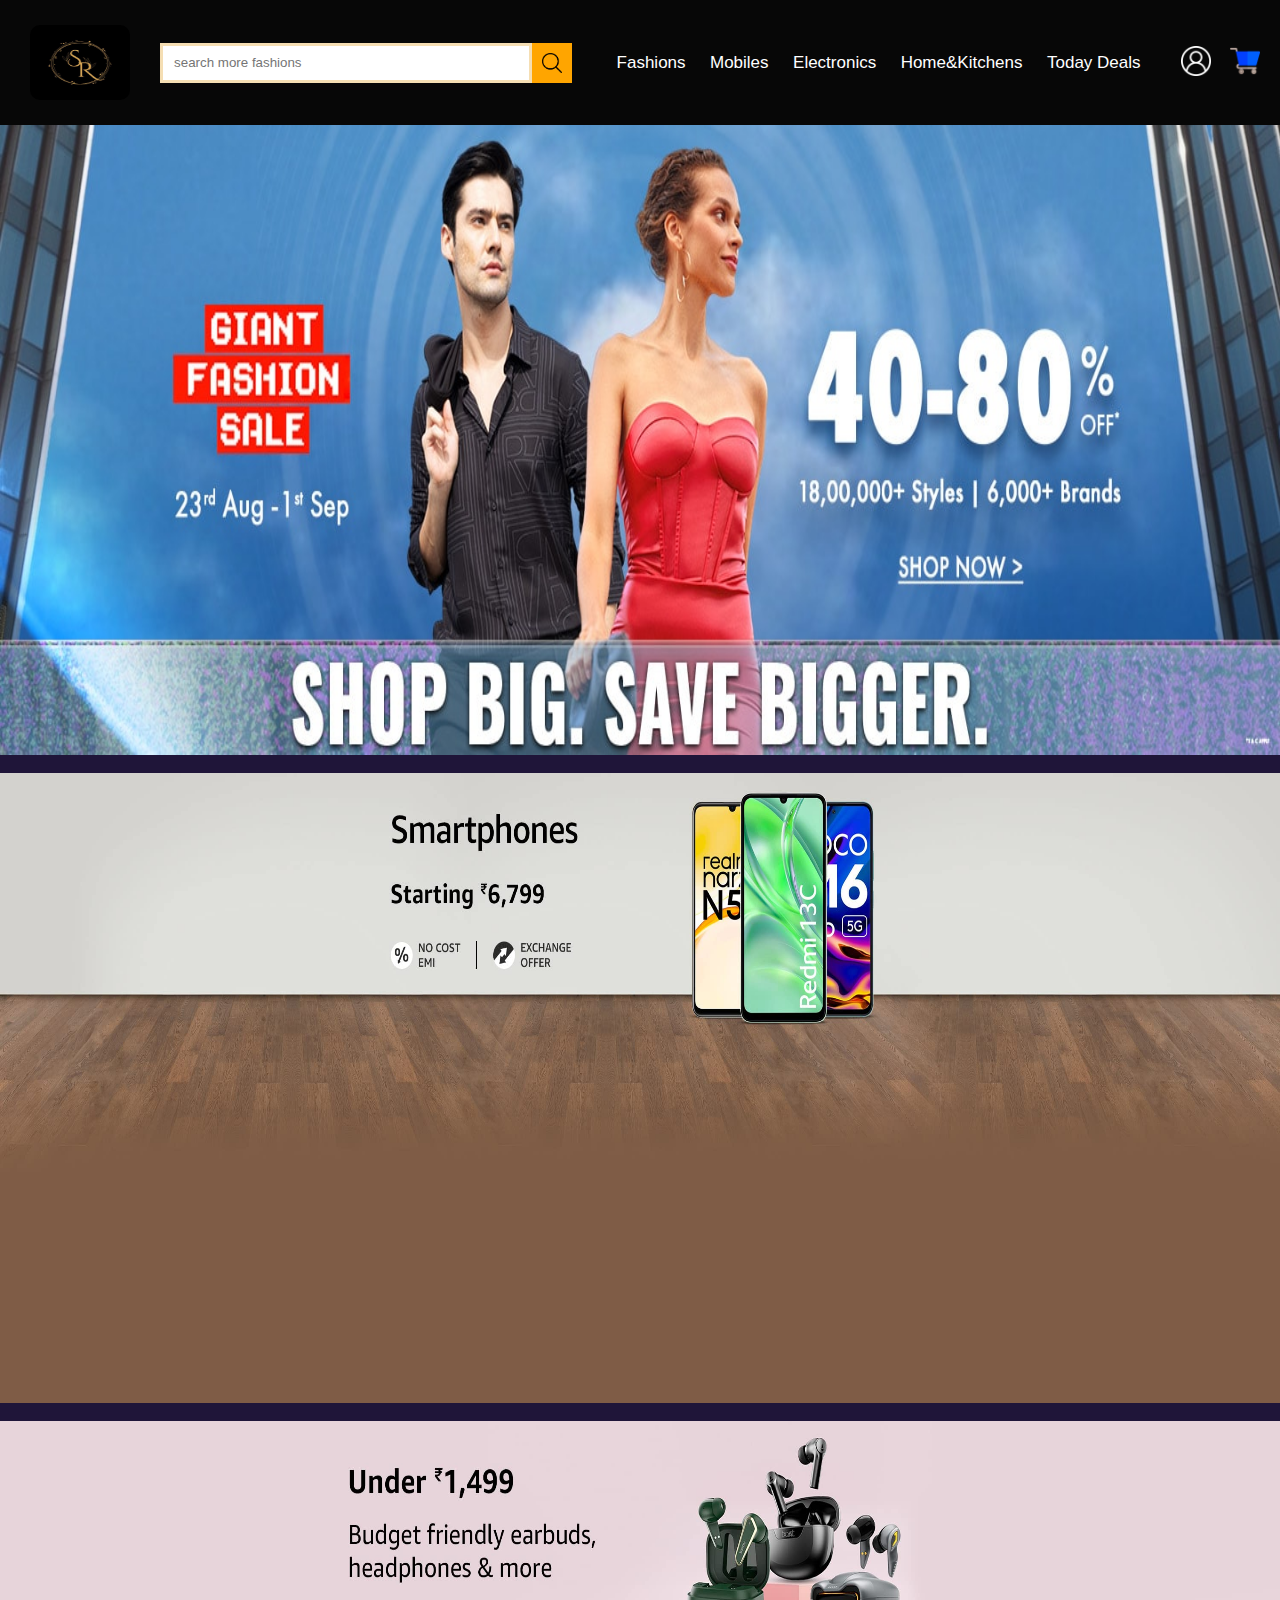
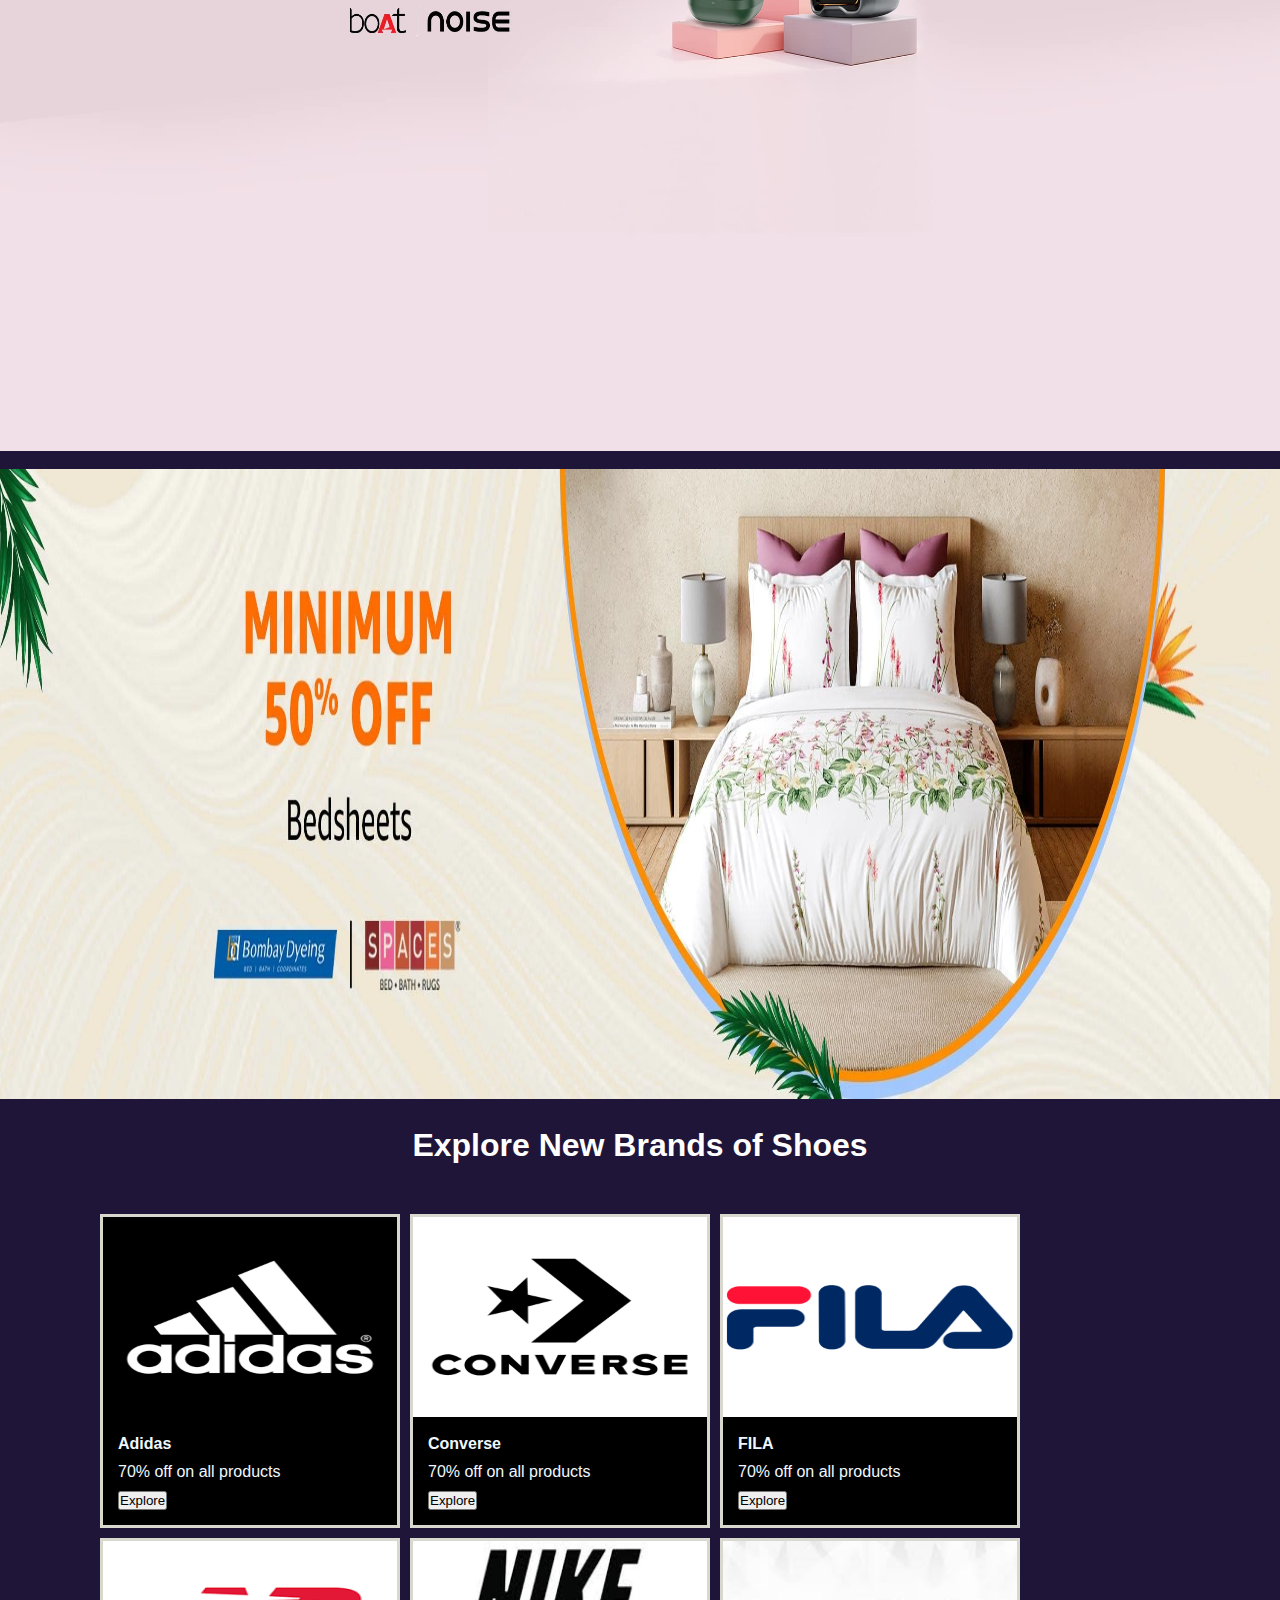
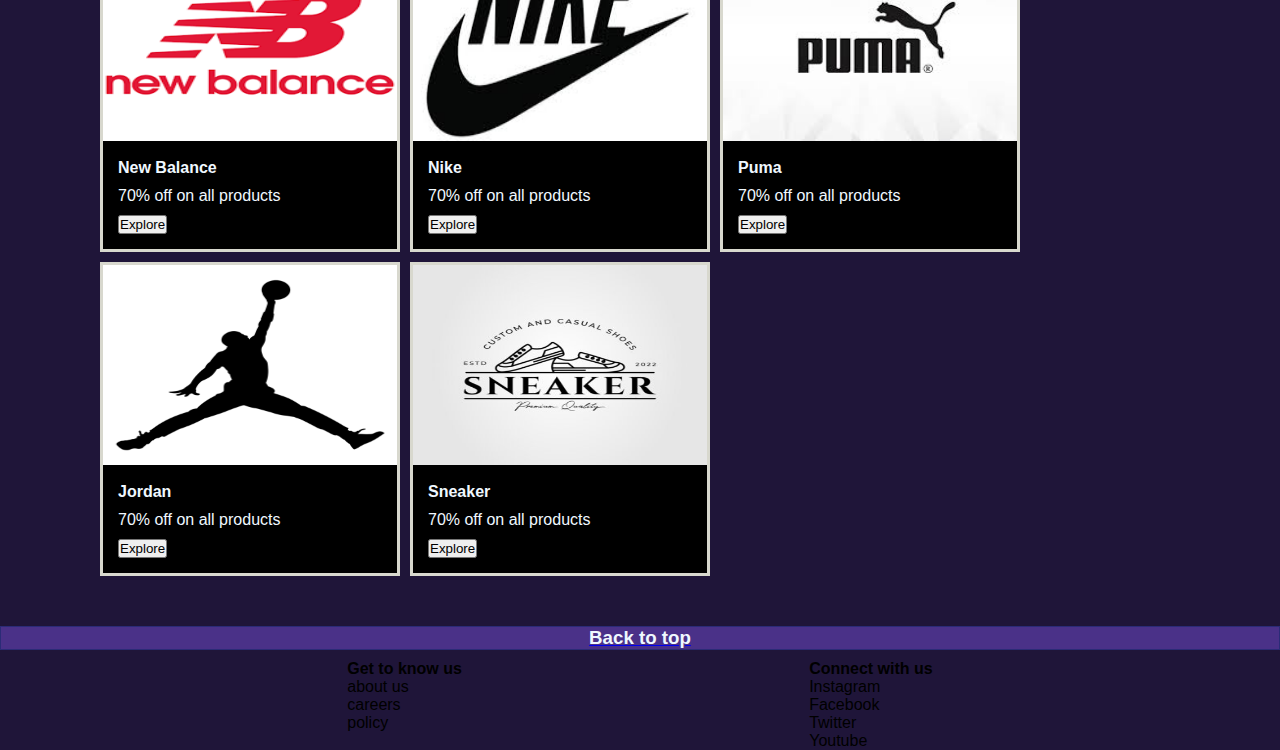
<file: index.html>
<html>
       <head>
        <title>Project1</title>
        <link rel="stylesheet" href="style.css">
    </head>
    <body>
      <div class="nav-bar">
        <div class="logo">
          <a href="index.html"><img src="imges\navigation-bar\1img.png"></a>

        </div>
       
        <div class="Search-box">
            <input type="  text" placeholder="   search more fashions">
            <button>
              <img src="imges\navigation-bar\search.png">
            </button>
        </div>
       
        <div class="nav-links">
            <a href="fashion.html">Fashions</a>
            <a href="mobiles.html">Mobiles</a>
            <a href="electronics.html">Electronics</a>
            <a href="homes.html">Home&Kitchens</a>
            <a href="todaydeals.html">Today Deals</a>

        </div>
       
        <div class="nav-icons">
            <a href=""><img src="imges\navigation-bar\user.png"></a>
           <a href=""><img src="imges\navigation-bar\shopping-cart.png"></a>
        </div>
        
    </div>
      <div class="hero-section">
        <a href="fashion.html"> <img src="imges\herosection\dress.img.jpg"><br><br></a>
        <a href="mobiles.html"> <img src="imges\herosection\mobiles1.img.jpg"><br><br></a>
       <a href="electronics.html"> <img src="imges\herosection\electronics.jpg"><br></br></a>
       <a href="homes.html"><img src="imges\herosection\homeneeds.jpg"><br><br></a>
      </div>

    <h1><center>Explore New Brands of Shoes</center></h1>

    <div class="products">
      <div class="product-card">
        <img src="imges\products\Adidas.png">
        <div class="product-info">
         <h4>Adidas</h4>
         <p>70% off on all products</p>
         <a href=""><button>Explore</button></a>
        </div>
      </div>

        <div class="product-card">
          <img src="imges\products\Converse.png">
          <div class="product-info">
           <h4>Converse</h4>
           <p>70% off on all products</p>
           <a href=""><button>Explore</button></a>
          </div>
        </div>

          <div class="product-card">
            <img src="imges\products\FILA.png">
            <div class="product-info">
             <h4>FILA</h4>
             <p>70% off on all products</p>
             <a href=""><button>Explore</button></a>
            </div>
          </div>

          <div class="product-card">
              <img src="imges\products\nb.png">
              <div class="product-info">
               <h4>New Balance</h4>
               <p>70% off on all products</p>
               <a href=""><button>Explore</button></a>
              </div>
            </div>

            <div class="product-card">
                <img src="imges\products\nike.jpeg">
                <div class="product-info">
                 <h4>Nike</h4>
                 <p>70% off on all products</p>
                 <a href=""><button>Explore</button></a>
                </div>
              </div>

                <div class="product-card">
                  <img src="imges\products\puma.jpeg">
                  <div class="product-info">
                   <h4>Puma</h4>
                   <p>70% off on all products</p>
                   <a href=""><button>Explore</button></a>
                  </div>
                </div>

                <div class="product-card">
                  <img src="imges\products\jordan.png">
                  <div class="product-info">
                   <h4>Jordan</h4>
                   <p>70% off on all products</p>
                   <a href=""><button>Explore</button></a>
                  </div>
                </div>

                <div class="product-card">
                  <img src="imges\products\sneaker.jpg">
                  <div class="product-info">
                   <h4>Sneaker</h4>
                   <p>70% off on all products</p>
                   <a href=""><button>Explore</button></a>
                  </div>
                </div>

       </div>
       <div class="foot">
       <a href="index.html"><h3><center>Back to top</center></h3></a>
       </div>

       <div class="footer">
       <div class="bot">
        <h4>Get to know us</h4>
        <ul>
          <li> about us</li>
          <li> careers</li>
          <li> policy</li>
       </ul>
       </div>
       <div class="bot">
        <h4> Connect with us</h4>
        <ul>
          <li>Instagram</li>
          <li> Facebook</li>
          <li>Twitter</li>
          <li>Youtube</li>
       </ul>
      </div>
      </div>
    </body>
</html>
</file>
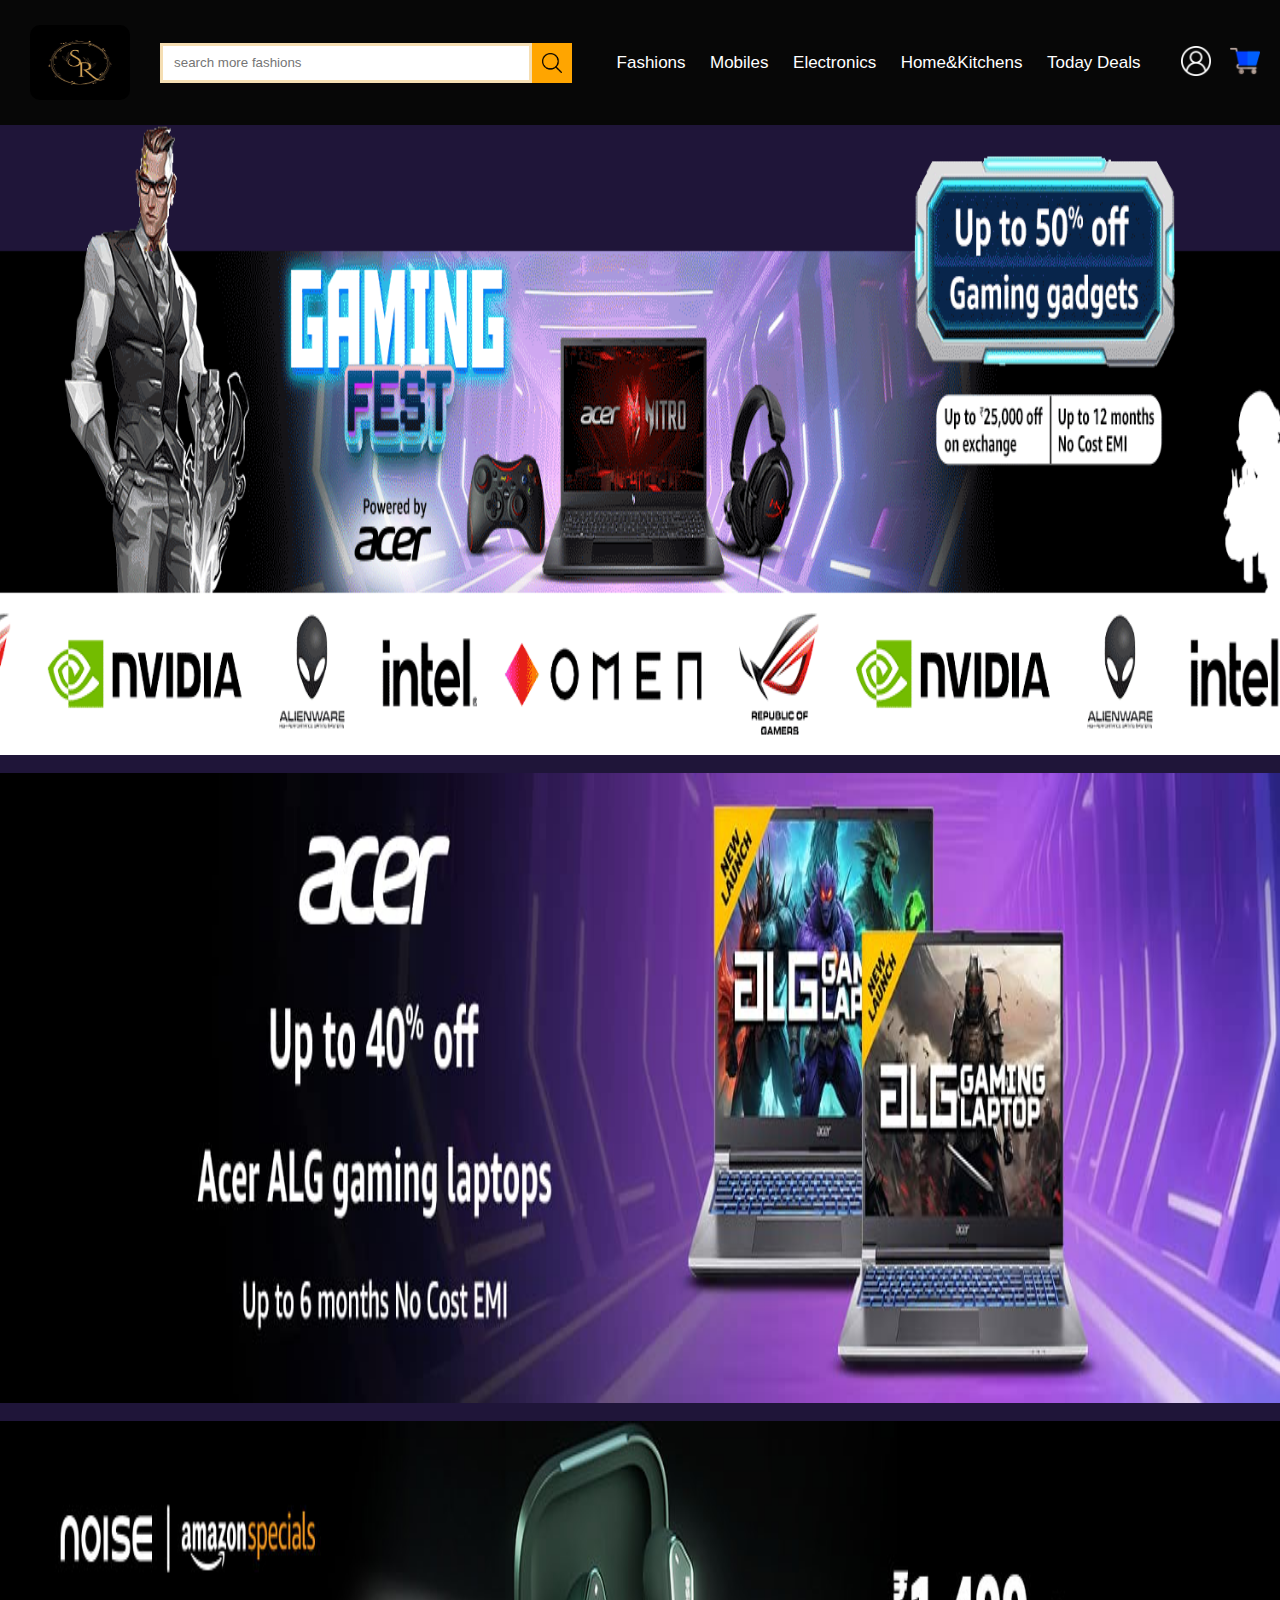
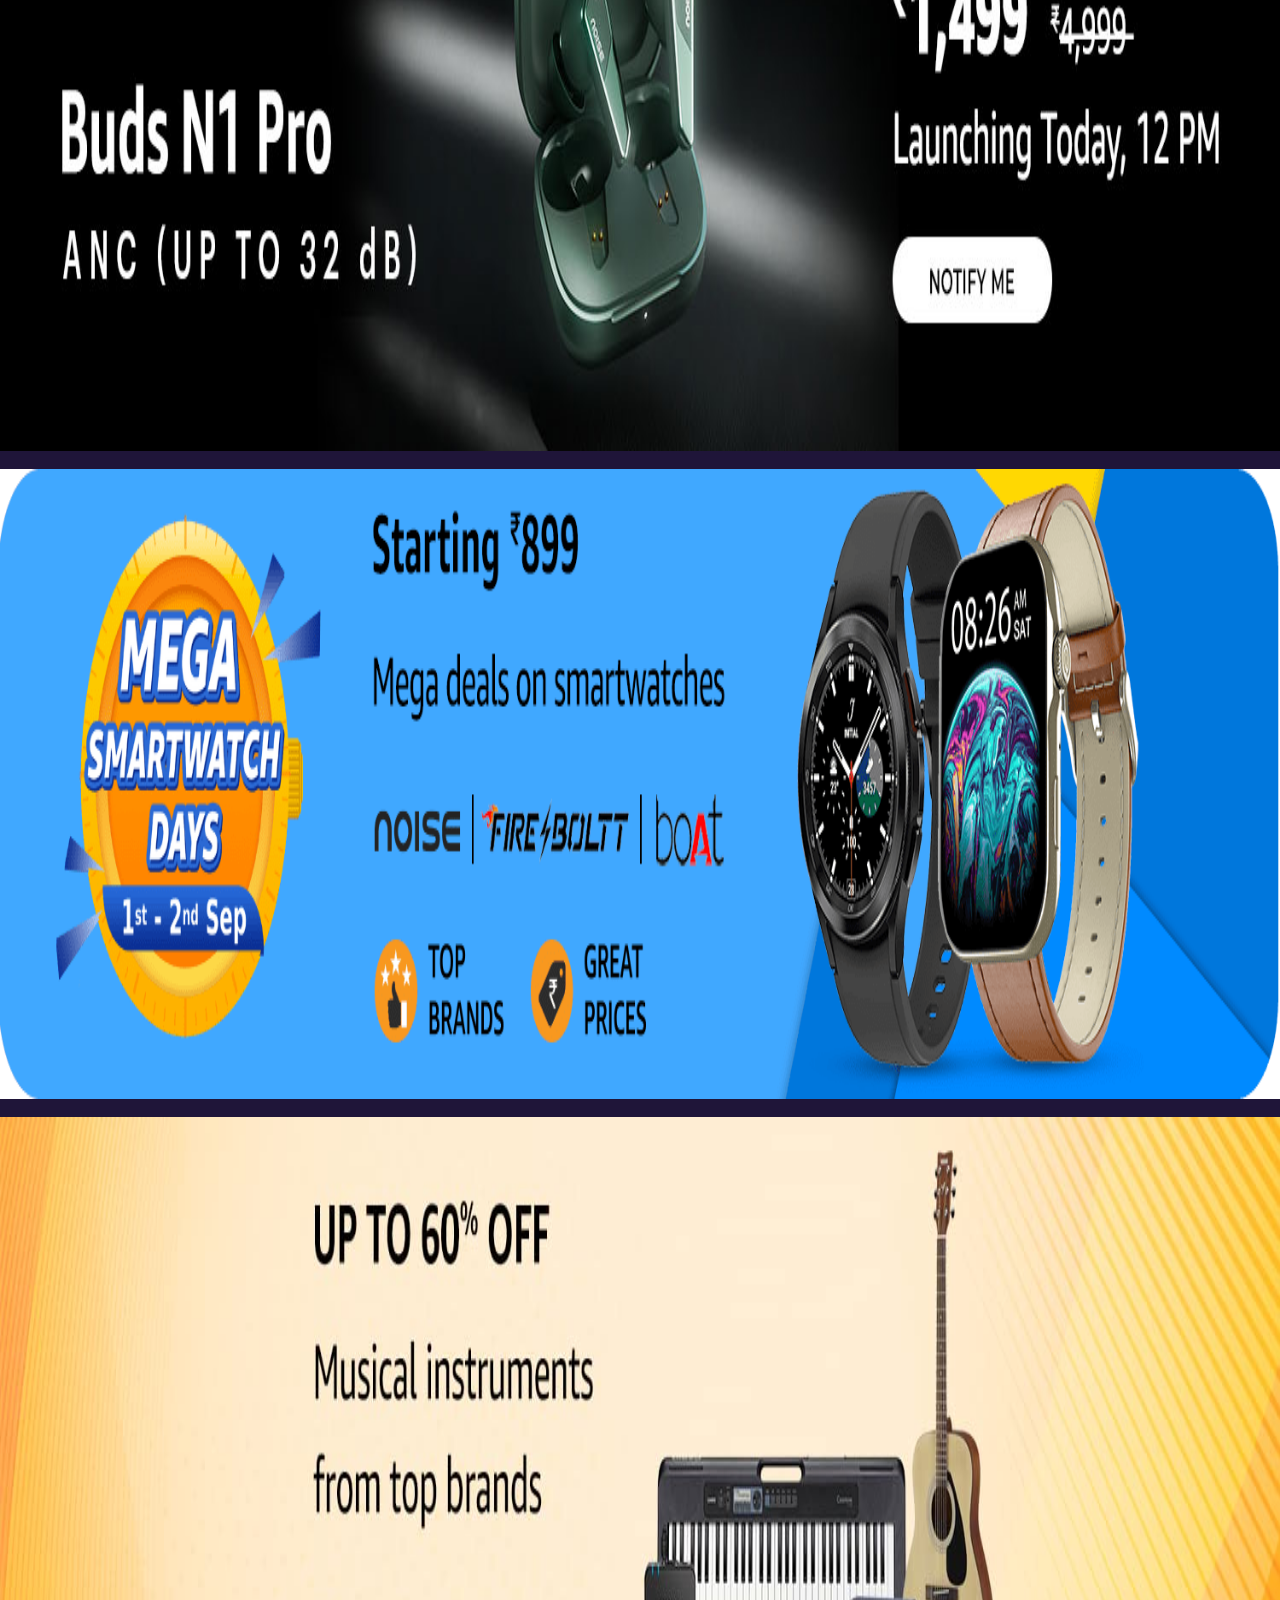
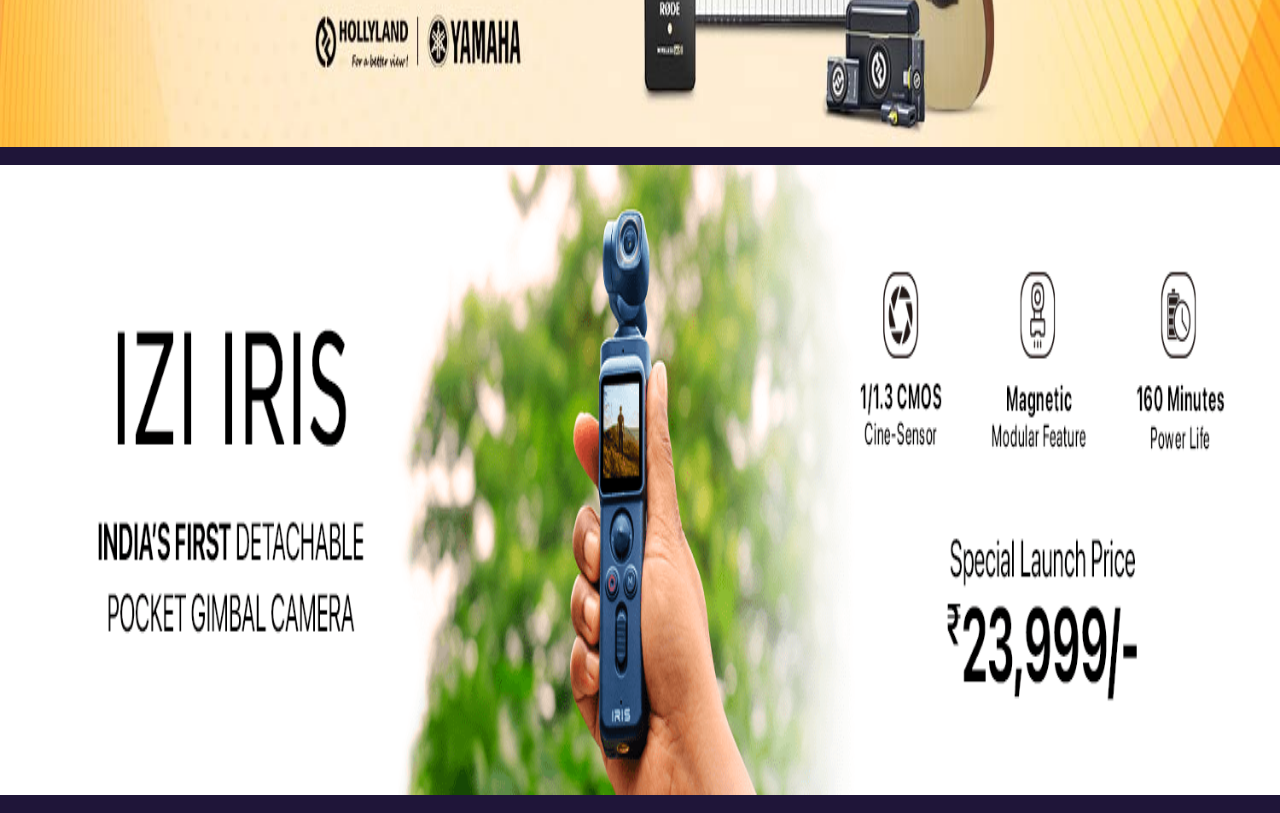
<file: electronics.html>
<html>
       <head>
        <title>Project1</title>
        <link rel="stylesheet" href="style.css">
    </head>
    <body>
      <div class="nav-bar">
        <div class="logo">
            <a href="index.html"><img src="imges\navigation-bar\1img.png"></a>

        </div>
       
        <div class="Search-box">
            <input type="  text" placeholder="   search more fashions">
            <button>
              <img src="imges\navigation-bar\search.png">
            </button>
        </div>
       
        <div class="nav-links">
            <a href="fashion.html">Fashions</a>
            <a href="mobiles.html">Mobiles</a>
            <a href="electronics.html">Electronics</a>
            <a href="homes.html">Home&Kitchens</a>
            <a href="todaydeals.html">Today Deals</a>

        </div>
       
        <div class="nav-icons">
            <a href=""><img src="imges\navigation-bar\user.png"></a>
           <a href=""><img src="imges\navigation-bar\shopping-cart.png"></a>
        </div> 
    </div>
    <div class="hero-section">
        <img src="imges\electronics\ele.gif"><br><br>
        <img src="imges\electronics\ele1.jpg"><br><br>
        <img src="imges\electronics\ele2.jpg"><br></br>
        <img src="imges\electronics\ele3.jpg"><br><br>
        <img src="imges\electronics\ele4.jpg"><br><br>
        <img src="imges\electronics\ele5.jpg"><br><br>
        
      </div>
      </body>
      </html>
</file>
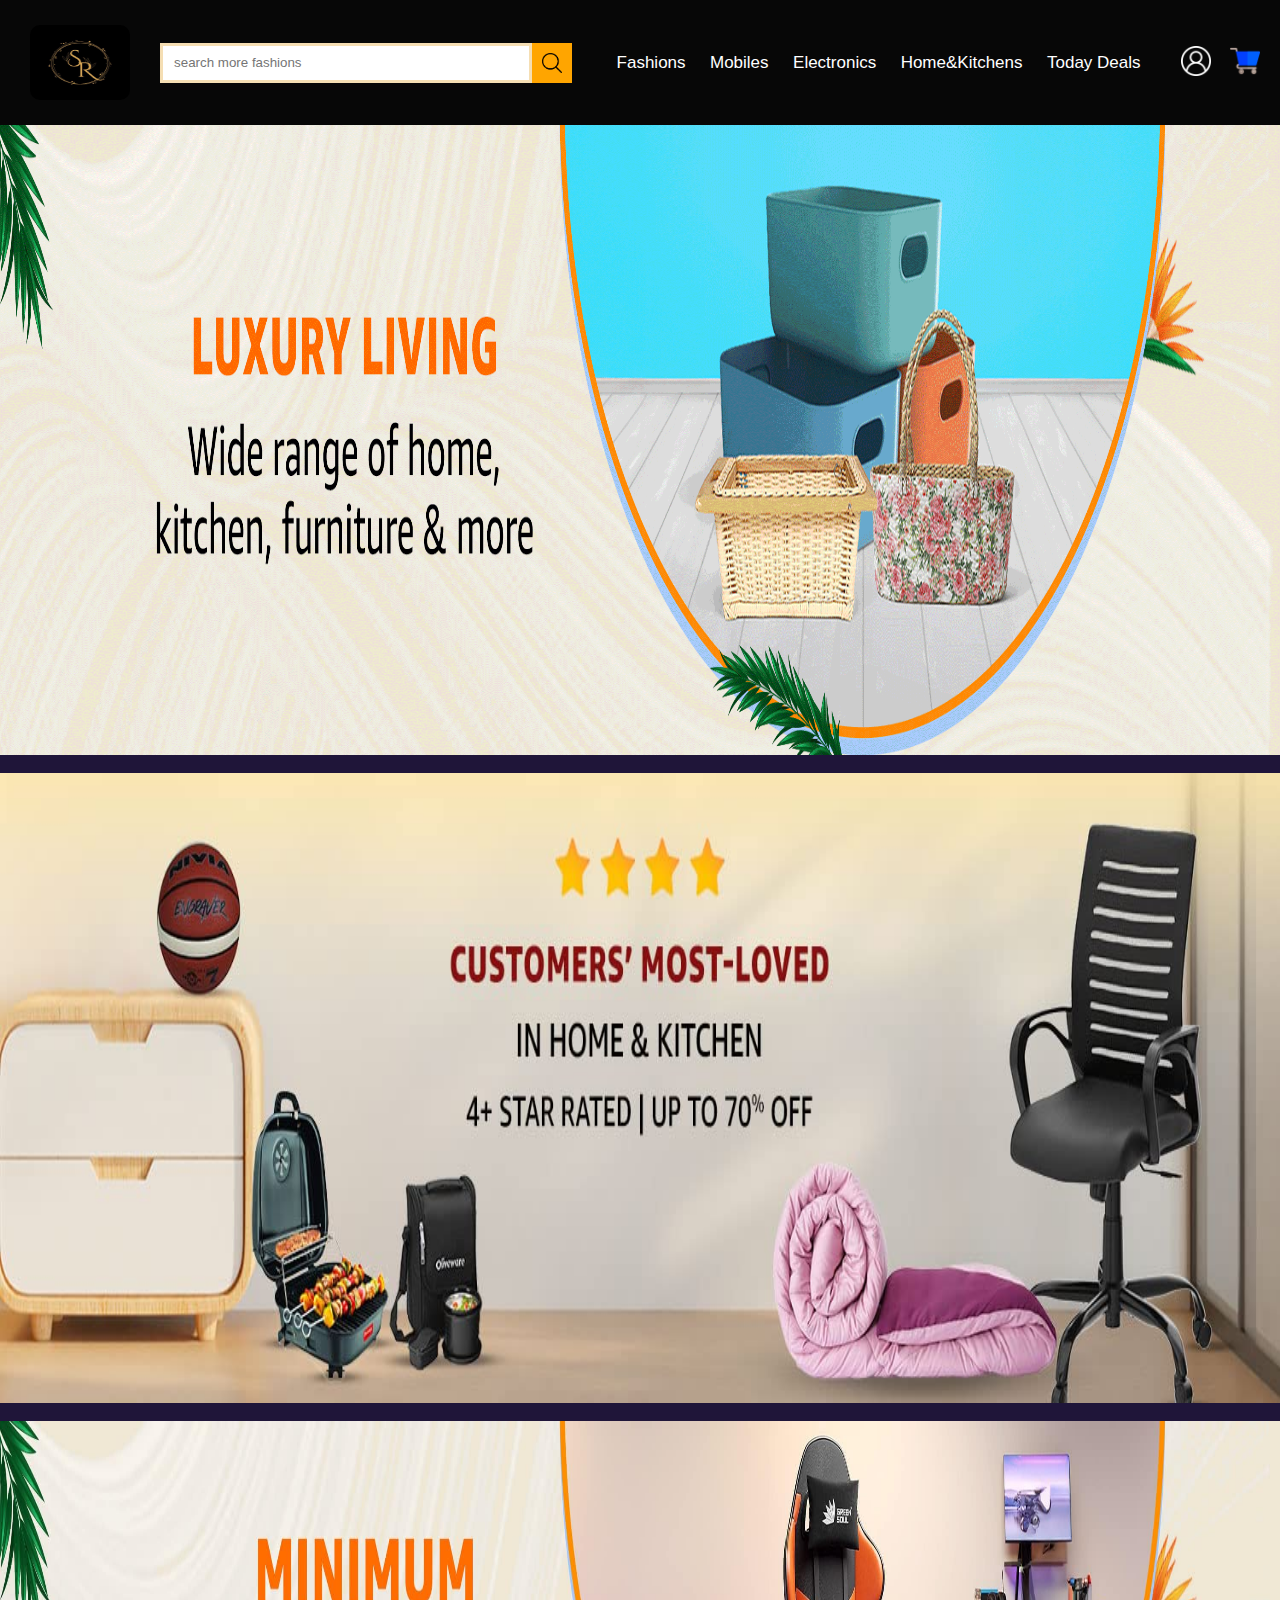
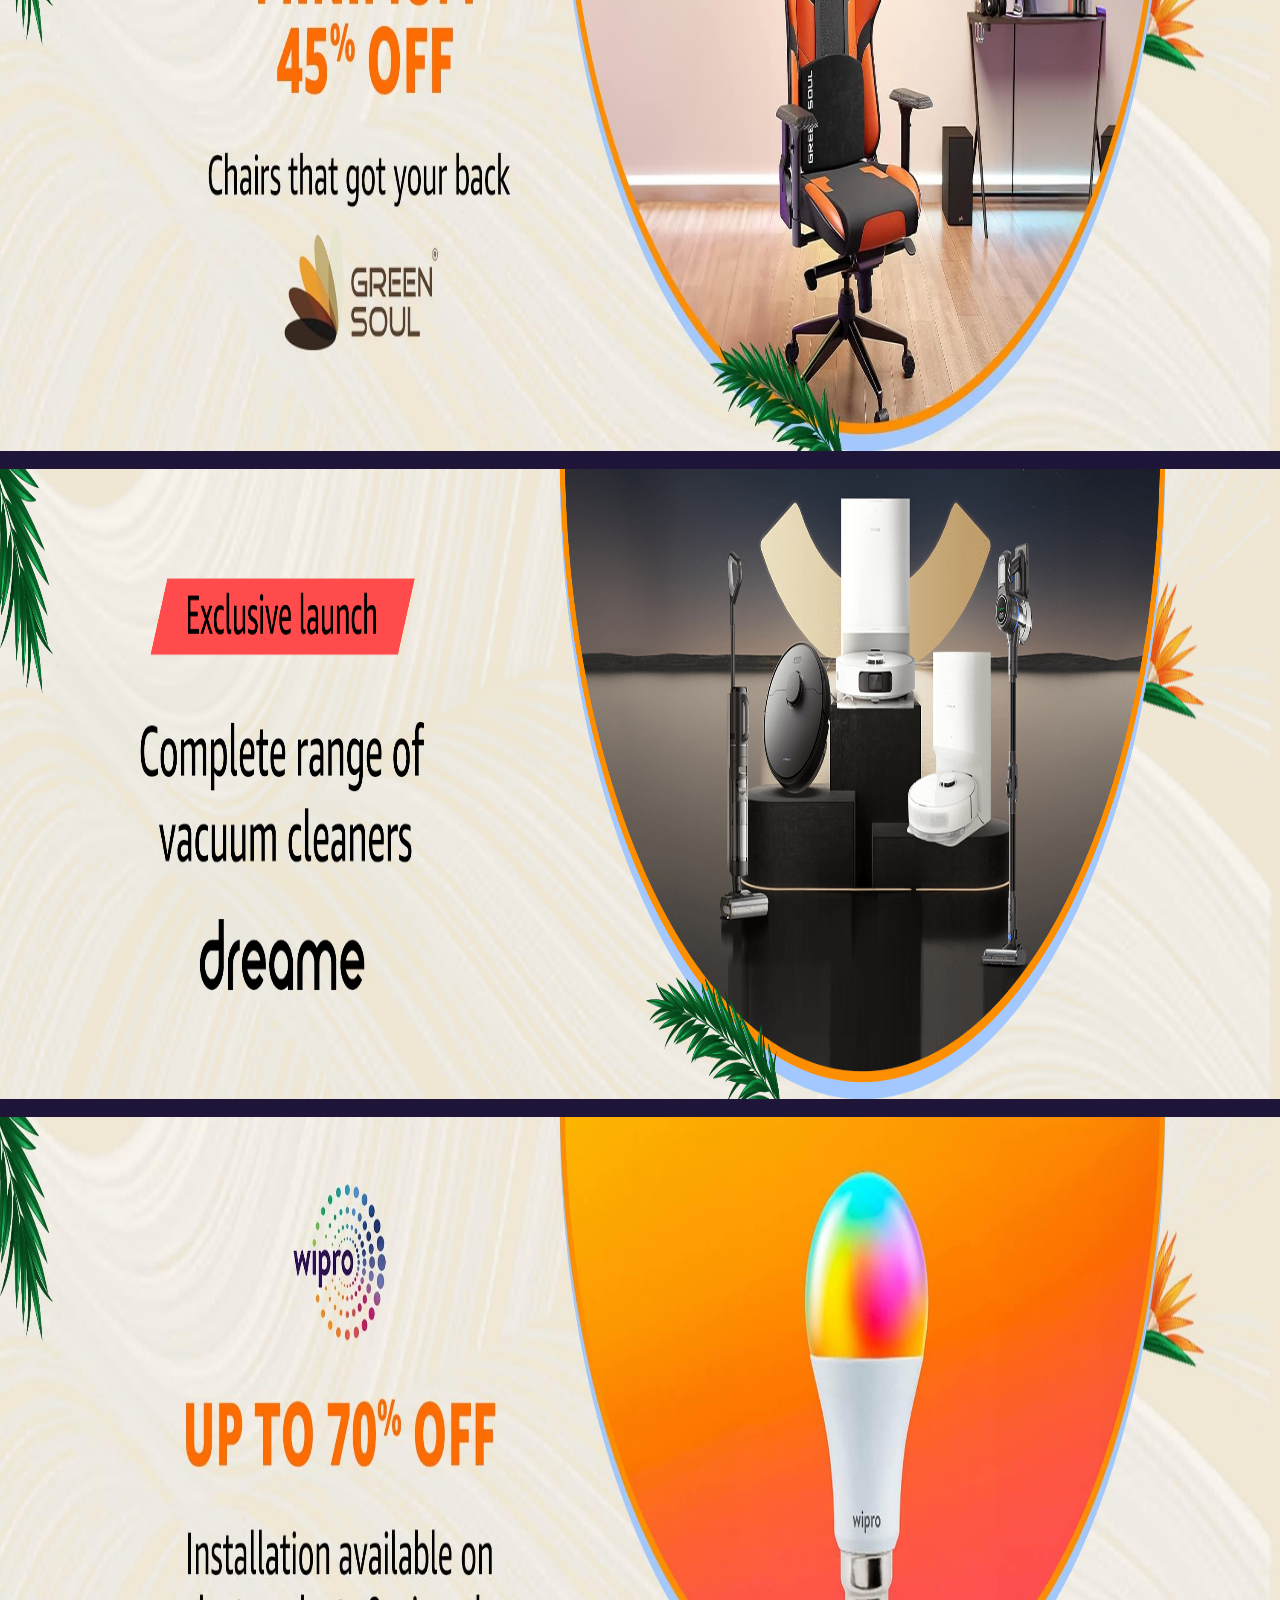
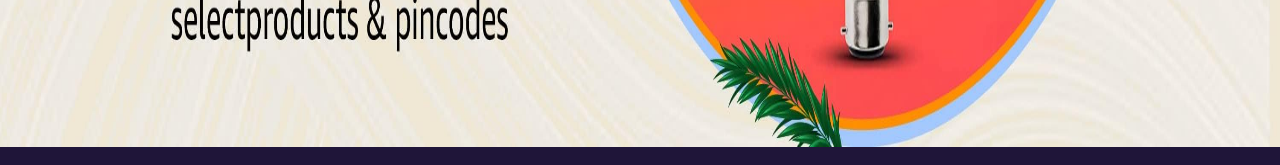
<file: homes.html>
<html>
       <head>
        <title>Project1</title>
        <link rel="stylesheet" href="style.css">
    </head>
    <body>
      <div class="nav-bar">
        <div class="logo">
            <a href="index.html"><img src="imges\navigation-bar\1img.png"></a>

        </div>
       
        <div class="Search-box">
            <input type="  text" placeholder="   search more fashions">
            <button>
              <img src="imges\navigation-bar\search.png">
            </button>
        </div>
       
        <div class="nav-links">
            <a href="fashion.html">Fashions</a>
            <a href="mobiles.html">Mobiles</a>
            <a href="electronics.html">Electronics</a>
            <a href="homes.html">Home&Kitchens</a>
            <a href="todaydeals.html">Today Deals</a>

        </div>
       
        <div class="nav-icons">
            <a href=""><img src="imges\navigation-bar\user.png"></a>
           <a href=""><img src="imges\navigation-bar\shopping-cart.png"></a>
        </div> 
    </div>
    <div class="hero-section">
        <img src="imges\homes\hom.gif"><br><br>
        <img src="imges\homes\hom1.jpg"><br><br>
        <img src="imges\homes\hom2.jpg"><br></br>
        <img src="imges\homes\hom3.jpg"><br><br>
        <img src="imges\homes\hom4.jpg"><br><br>        
      </div>
      </body>
      </html>
</file>
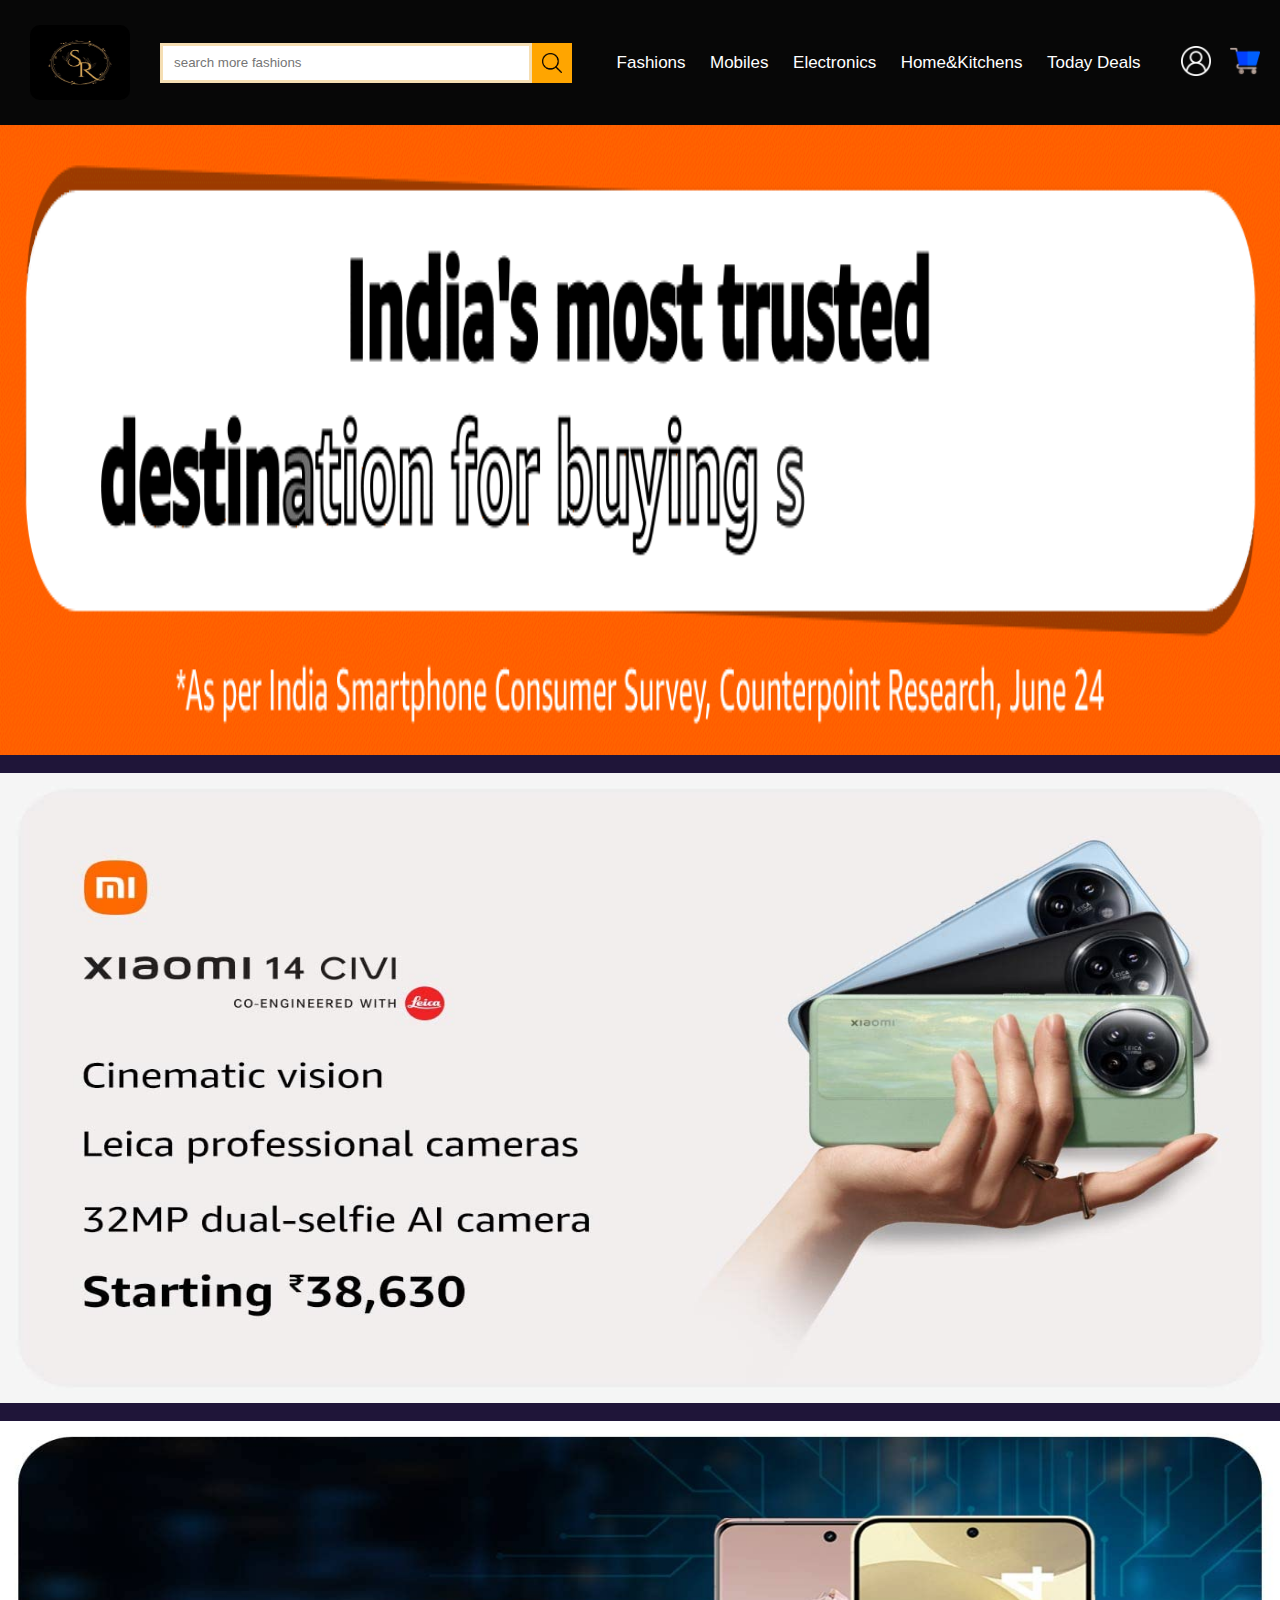
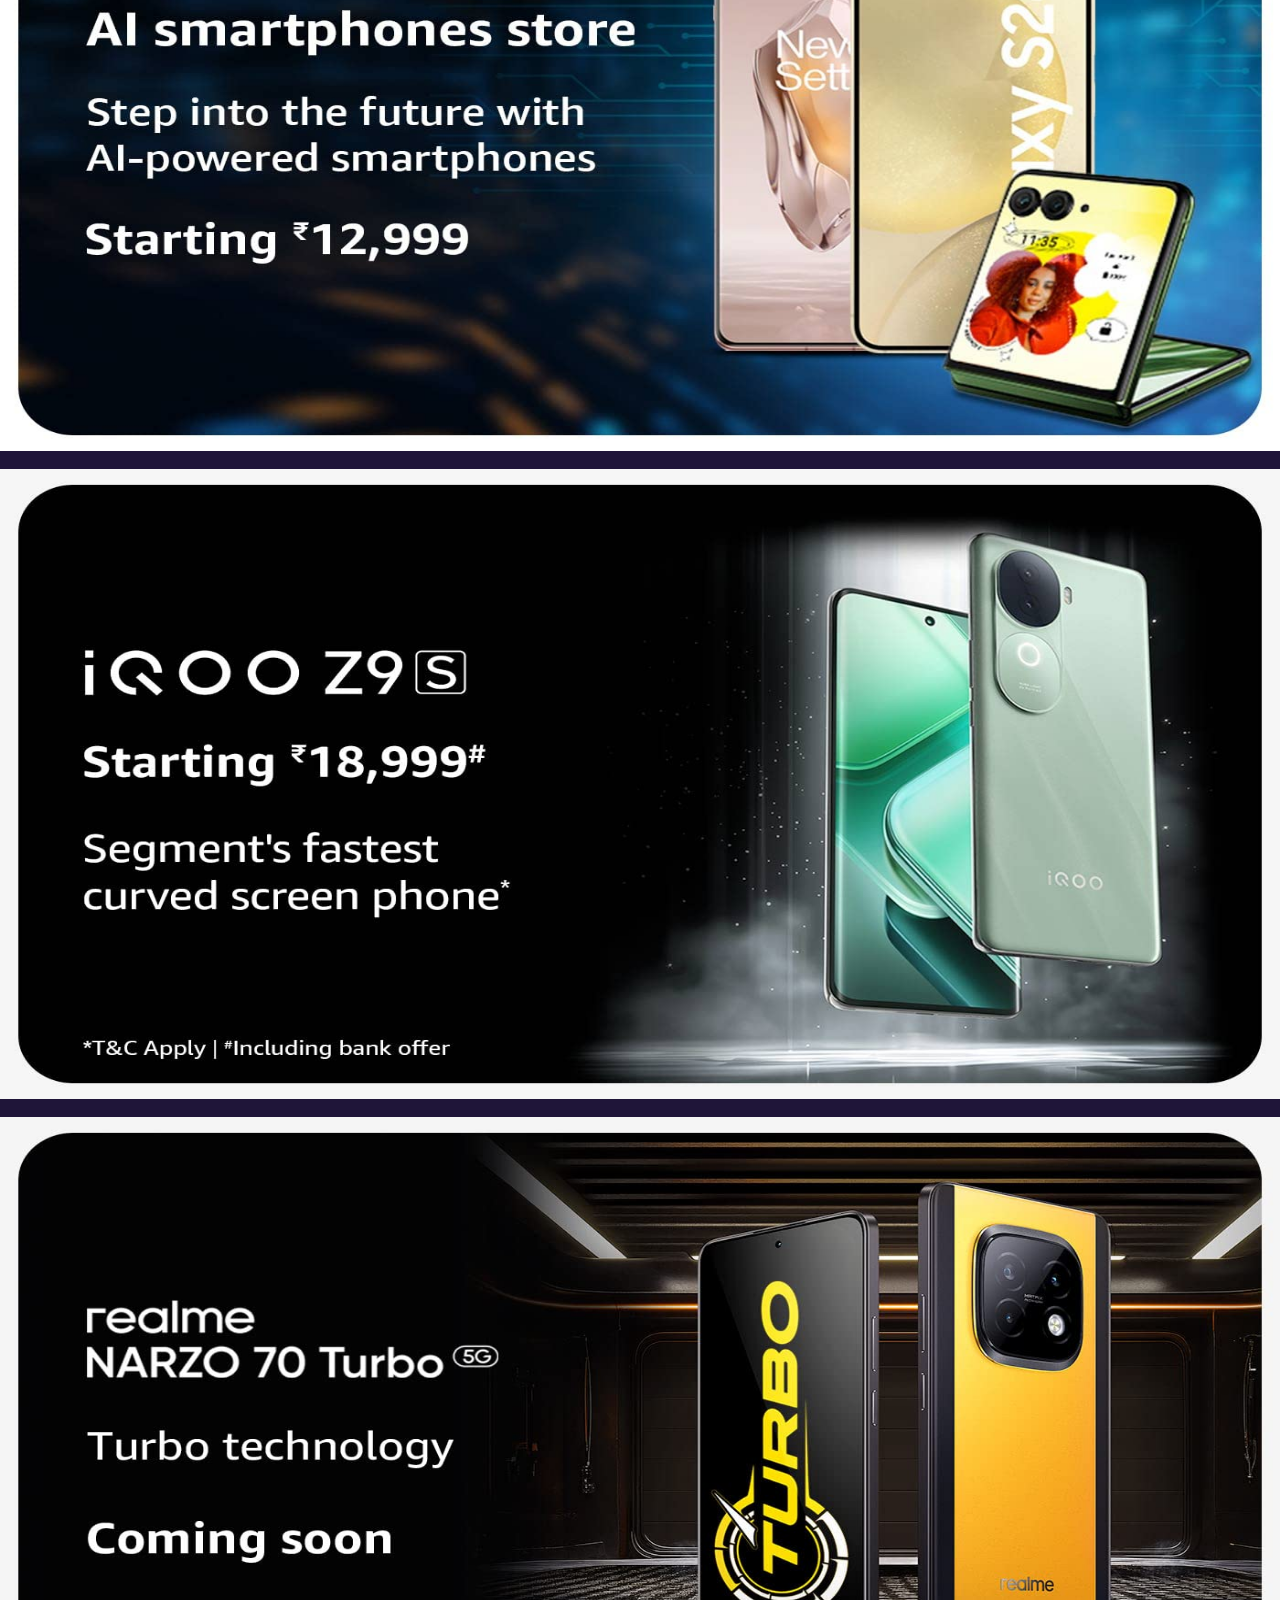
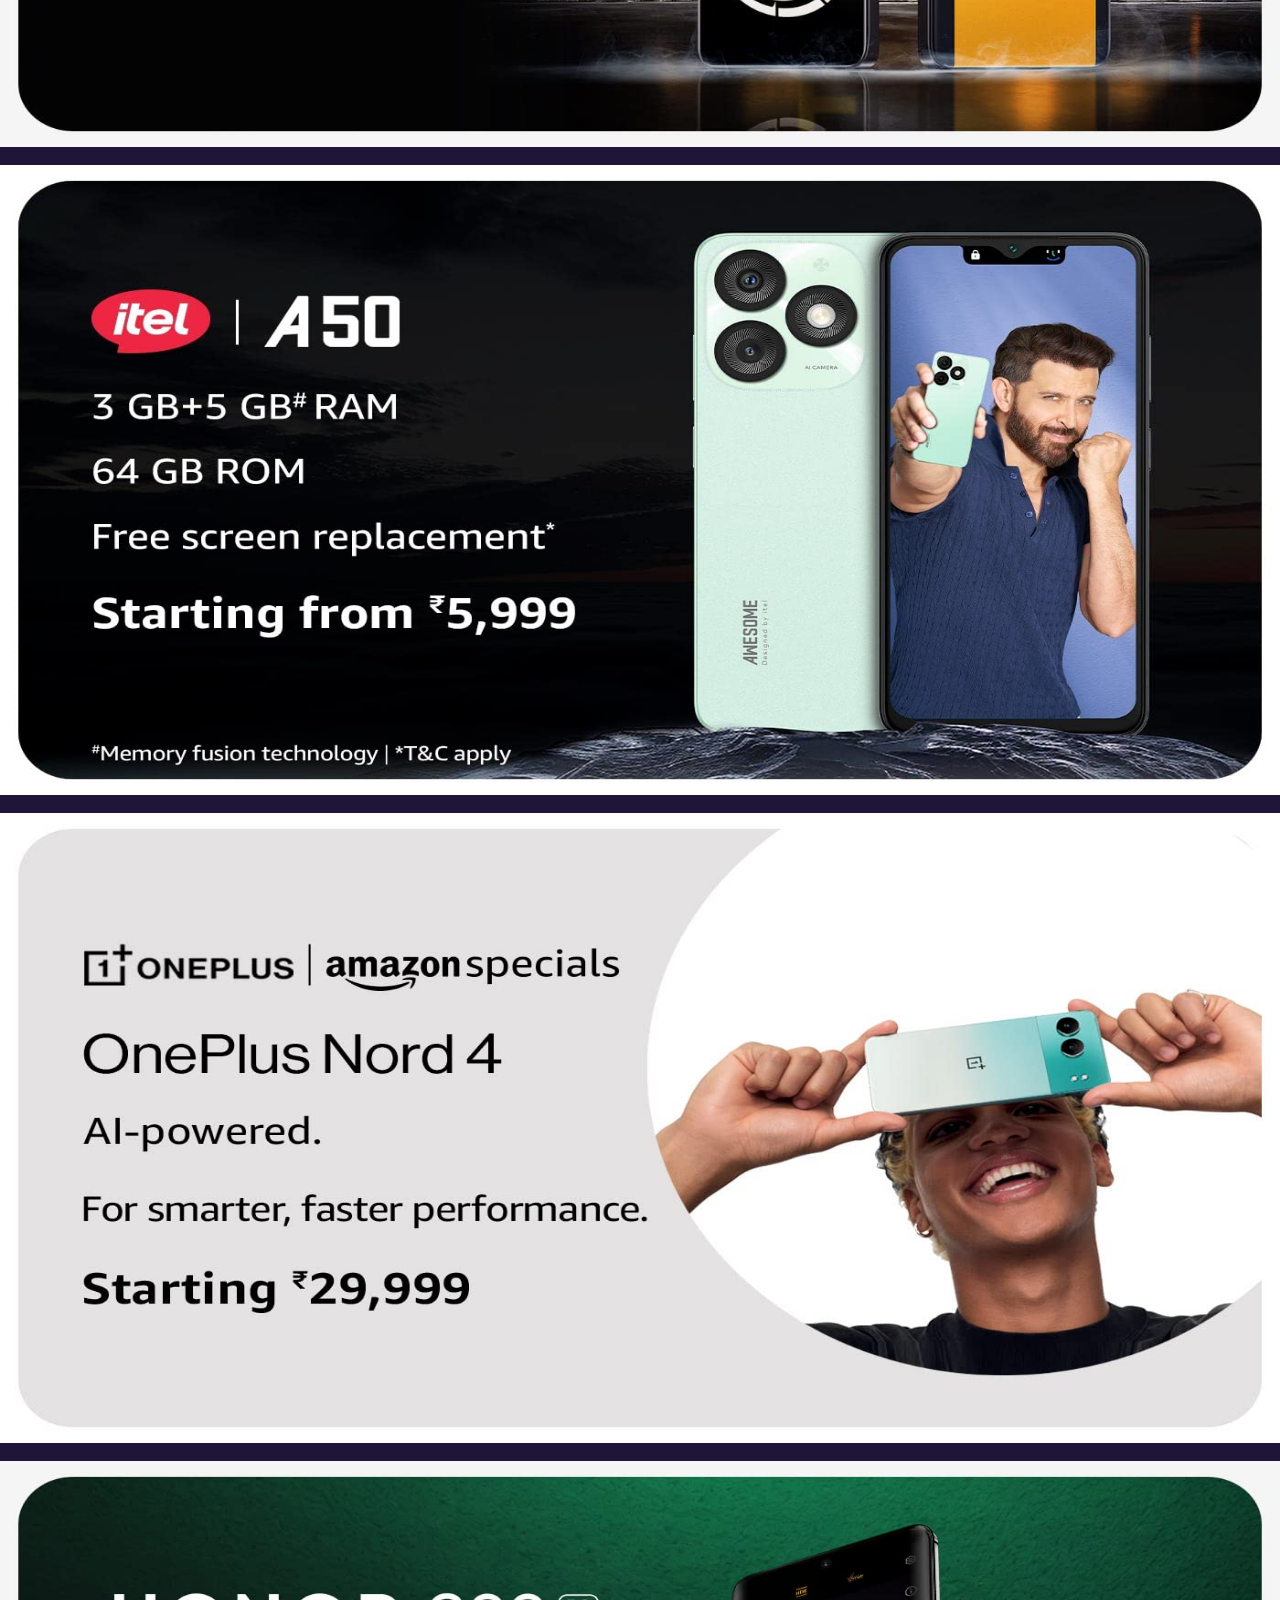
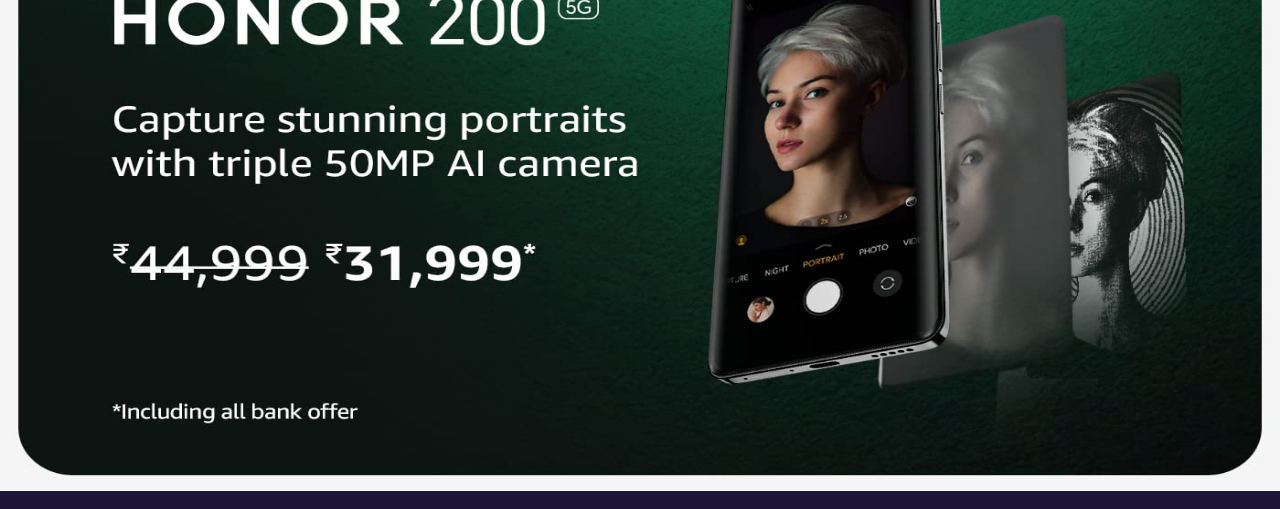
<file: mobiles.html>
<html>
       <head>
        <title>Project1</title>
        <link rel="stylesheet" href="style.css">
    </head>
    <body>
      <div class="nav-bar">
        <div class="logo">
            <a href="index.html"><img src="imges\navigation-bar\1img.png"></a>
        </div>
       
        <div class="Search-box">
            <input type="  text" placeholder="   search more fashions">
            <button>
              <img src="imges\navigation-bar\search.png">
            </button>
        </div>
       
        <div class="nav-links">
            <a href="fashion.html">Fashions</a>
            <a href="mobiles.html">Mobiles</a>
            <a href="electronics.html">Electronics</a>
            <a href="homes.html">Home&Kitchens</a>
            <a href="todaydeals.html">Today Deals</a>

        </div>
       
        <div class="nav-icons">
            <a href=""><img src="imges\navigation-bar\user.png"></a>
           <a href=""><img src="imges\navigation-bar\shopping-cart.png"></a>
        </div>
    </div>
    <div class="hero-section">
        <img src="imges\mobiles\Banner.gif"><br><br>
        <img src="imges\mobiles\mobile1.jpg"><br><br>
        <img src="imges\mobiles\mobile2.jpg"><br></br>
        <img src="imges\mobiles\mobile3.jpg"><br><br>
        <img src="imges\mobiles\mobile4.jpg"><br><br>
        <img src="imges\mobiles\mobile5.jpg"><br><br>
        <img src="imges\mobiles\mobile6.jpg"><br><br>
        <img src="imges\mobiles\mobile7.jpg"><br><br>

      </div>
      </body>
      </html>
</file>
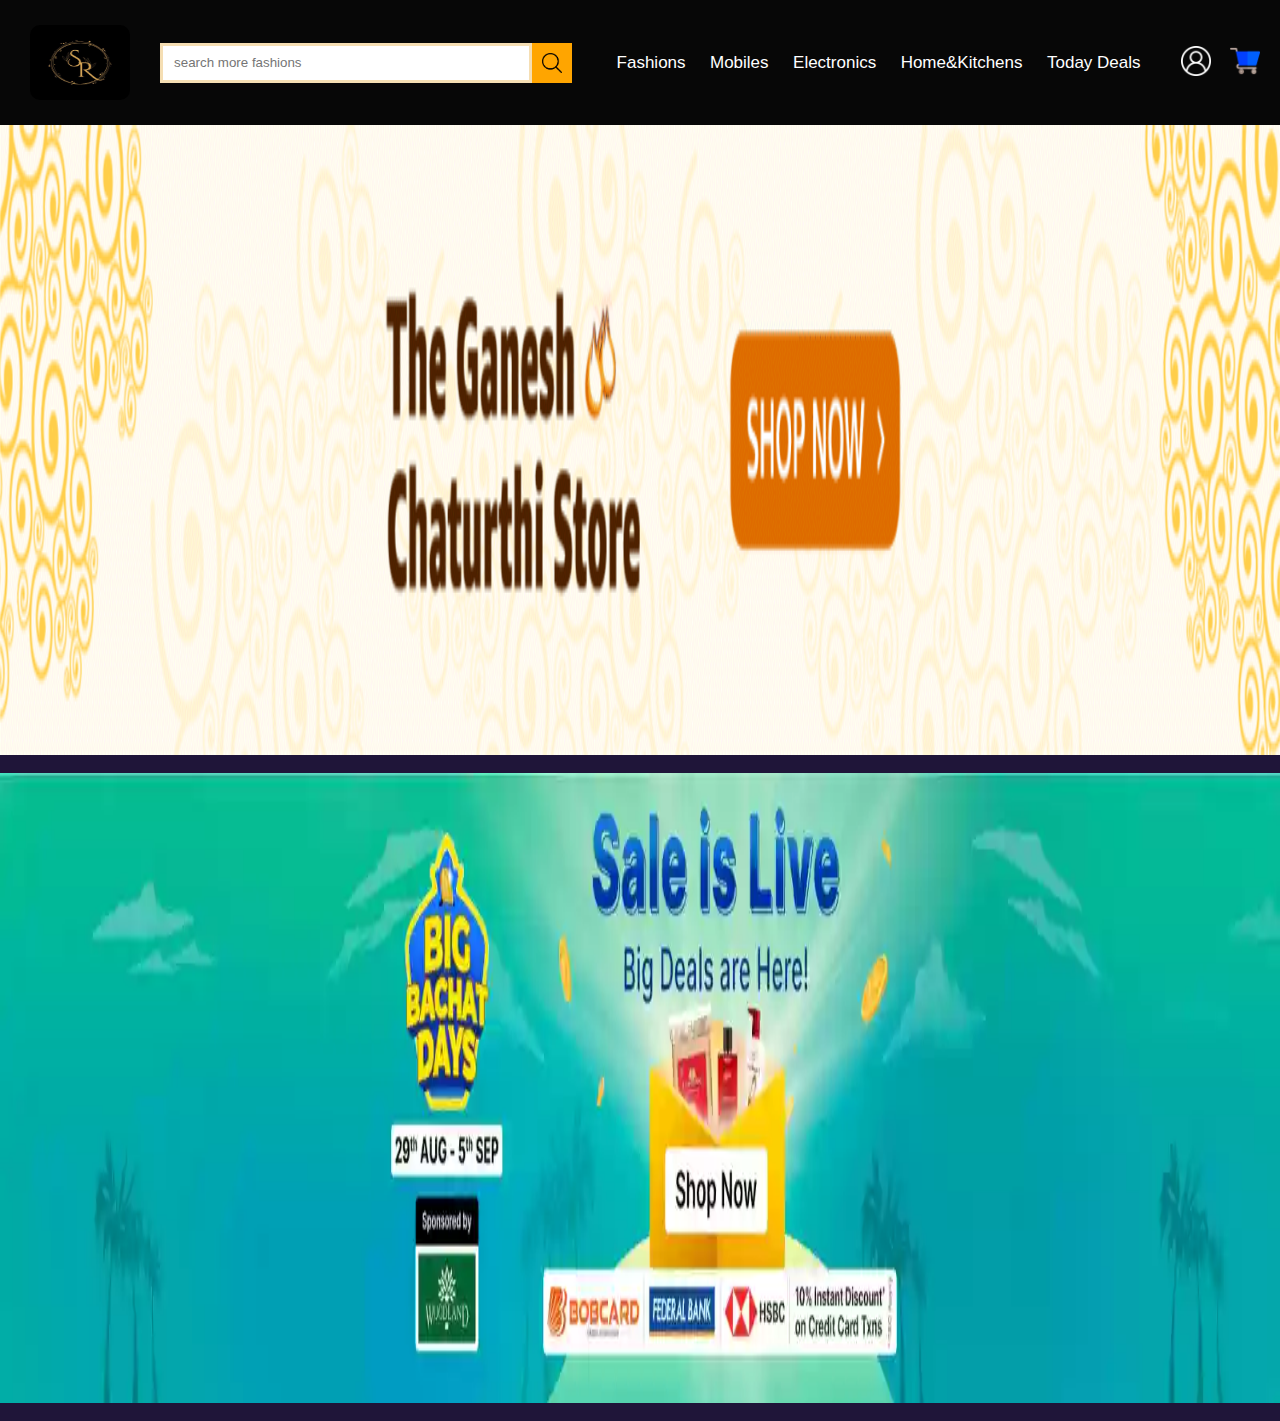
<file: todaydeals.html>
<html>
       <head>
        <title>Project1</title>
        <link rel="stylesheet" href="style.css">
    </head>
    <body>
      <div class="nav-bar">
        <div class="logo">
            <a href="index.html"><img src="imges\navigation-bar\1img.png"></a>

        </div>
       
        <div class="Search-box">
            <input type="  text" placeholder="   search more fashions">
            <button>
              <img src="imges\navigation-bar\search.png">
            </button>
        </div>
       
        <div class="nav-links">
            <a href="fashion.html">Fashions</a>
            <a href="mobiles.html">Mobiles</a>
            <a href="electronics.html">Electronics</a>
            <a href="homes.html">Home&Kitchens</a>
            <a href="todaydeals.html">Today Deals</a>

        </div>
       
        <div class="nav-icons">
            <a href=""><img src="imges\navigation-bar\user.png"></a>
           <a href=""><img src="imges\navigation-bar\shopping-cart.png"></a>
        </div>
    </div>
    <div class="hero-section">
        <img src="imges\today deals\td.gif"><br><br>
        <img src="imges\today deals\td1.jpg"><br><br>       
      </div>
      </body>
      </html>
</file>
<file: style.css>
@import url('https://fonts.cdnfonts.com/css/samsung-sharp-sans');


*{
    margin:0px;
    padding:0px;
    box-sizing: border-box;
    font-family:'Samsung Sharp Sans', sans-serif;
}

body{
    background-color: rgb(31, 21, 57);

}
.nav-bar{
    display: flex;
    justify-content: space-between;
    align-items: center;
    background-color: rgb(7, 7, 7);
    padding: 15px 20px;
    position:fixed;
    width: 100%;
}
.logo img{
    height: 75px;
    width: 100px;
    margin: 10px;
    border-radius: 10px 10px 10px 10px ;
    border: none; 
}
.logo img:hover{
    cursor: pointer;
}
.nav-links{
    padding: 15px;
}
.nav-icons img{
    width: 30px;
    height: 30px;
    filter: invert(100%);
}
.nav-icons a{
    margin-left: 15px;
}
.search-box{
    display: flex;
    flex:1;
    margin: 0px 20px;

}
.search-box input{
    display: flex;
    flex-grow: 1;
    border: solid wheat;
}
.search-box button{
    padding: 10px 10px;
    background-color: orange;
    color: rgb(243, 9, 114);
    cursor: pointer;
    border: none;
}
.search-box button img{
    width:20px;
    height:20px;
}
.nav-links a{
    text-decoration: none;
    color:white;
    margin: 10px;
    font-size: 17px; 
}
.nav-links a:hover{
    text-decoration: underline;
    background-color: rgb(195, 157, 157);
}
.search-box button:hover{
    background-color: rgb(153, 143, 147);
    color:rgb(15, 0, 128);
}
.search-box input:hover{
    background-color: rgb(231, 232, 225);
    color: rgb(0, 0, 0);
}
.hero-section img{
    width: 100%;
    height: 70%;
}
.hero-section{
    padding-top: 125px;
}
h1{
    color: white;
    margin-top: 10px;
    margin-bottom:50px ;
}
.products{
    display: flex;
    flex-wrap: wrap;
    flex-direction: row;
    justify-content:flex-start;
    gap:10px;
    padding:0px;
    cursor: pointer;
    margin-left: 100px;
    margin-right:10px;
    margin-bottom: 50px;
    margin-top: 10px;
    border: 0px solid gray
}
.product-card img{
    width:100%;
    height:200px;
    transition: transform 0.5;
}
.product-info{
    color: aliceblue;
    background-color: black;
    padding: 15px;
    flex-grow: 1;

}
.product-card{
    flex: 1 1 300px ;
    max-width: 300px;
    box-shadow:4px;
    transition: transform 0.3s;
    background-color:orangered;
    border: solid rgb(216, 216, 206);
}
.product-card:hover{
    transform:translateY(10px);
}
.product-info h4{
    margin-top: 3px;
}
.product-info p{
margin-top: 10px;
}

.product-info button{
    margin-top: 10px;
    flex-grow: 1;
    text-align: center;
}

.foot{
    border:1px solid rgb(31, 21, 57);
    margin-bottom: 10px;
    border-color: rgb(43, 43, 119);
}
.foot h3{
    background-color: rgb(74, 49, 136);
    color: aliceblue;
}
.footer{
    display: flex;
    justify-content: space-evenly;
}
.bot ul{
    list-style: none;
    margin:0;
    padding: 0;
}
.foot h3:hover{
    color: aqua;
}
</file>
